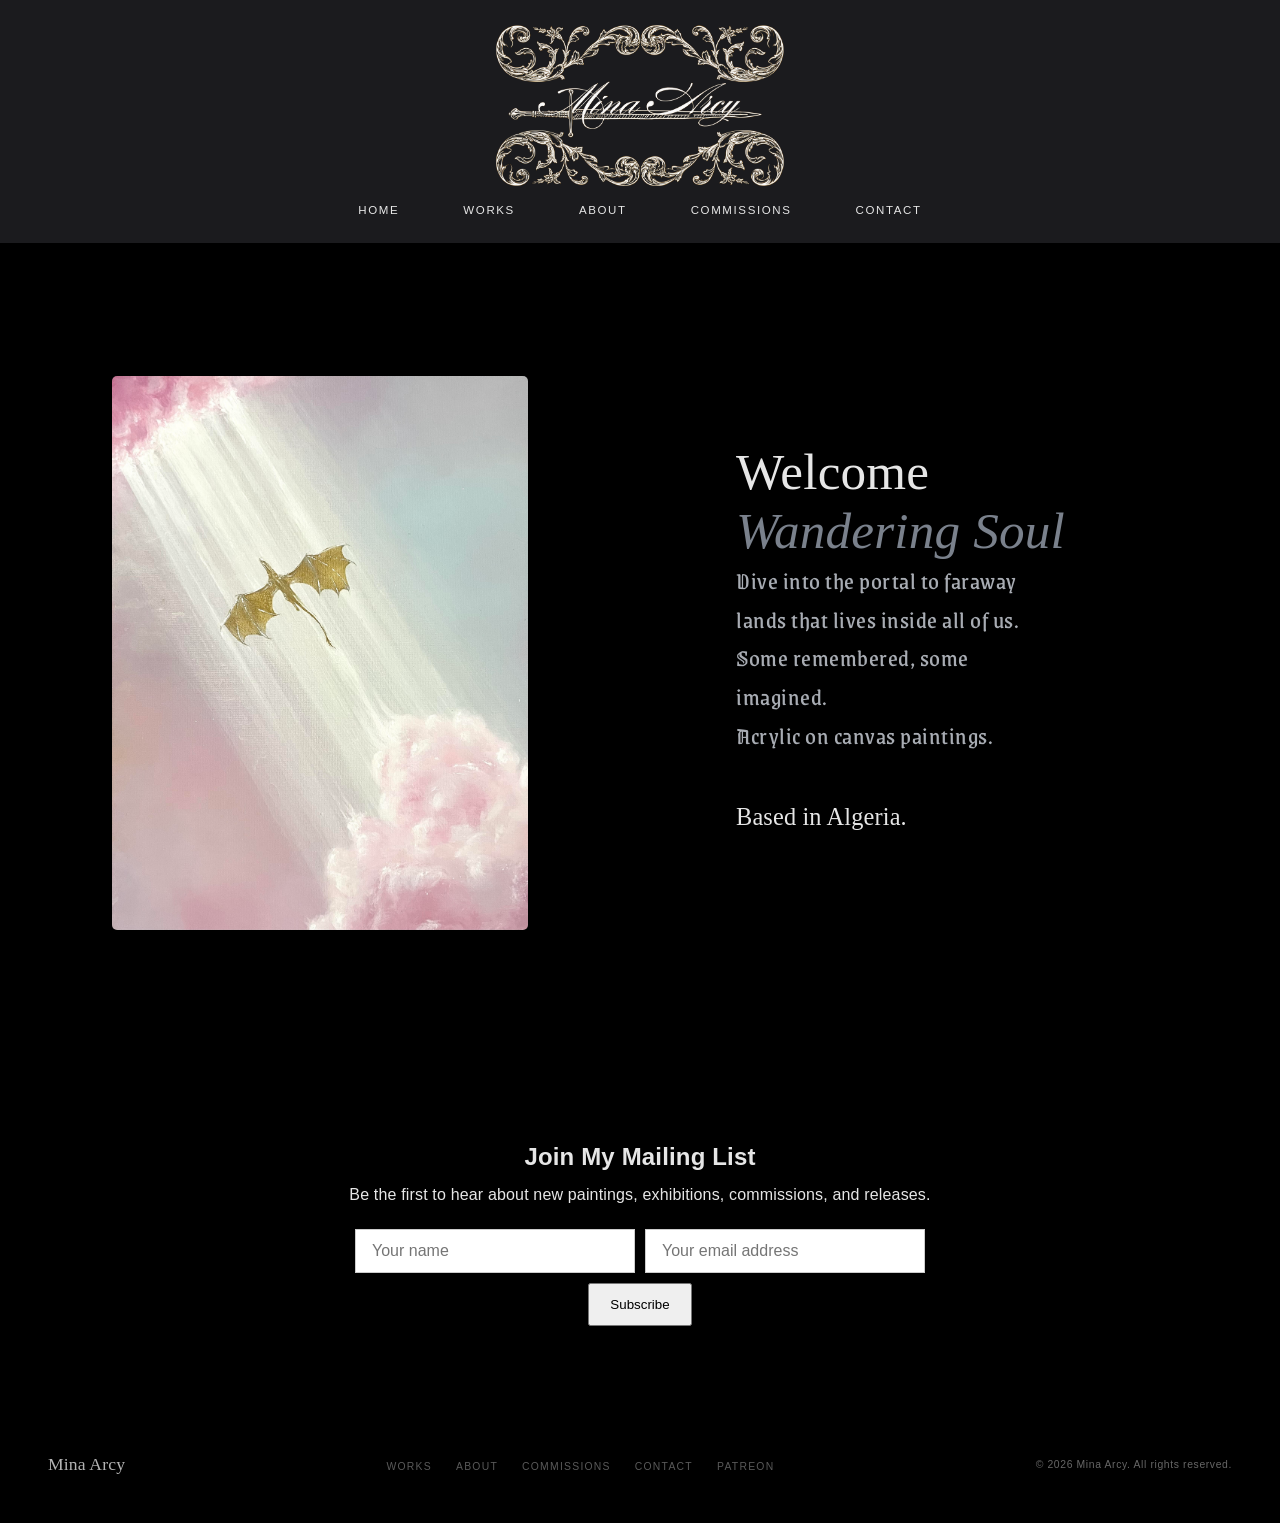
<file: index.html>
<!DOCTYPE html>
<html lang="en">

<head>
  <meta charset="UTF-8" />
  <meta name="viewport" content="width=device-width, initial-scale=1.0" />
  <title>Mina Arcy</title>
  <link rel="icon" type="image/jpeg" href="images/Minafavicon.jpg">
  <link rel="preconnect" href="https://fonts.googleapis.com" />
  <link rel="preconnect" href="https://fonts.gstatic.com" crossorigin />
  <link href="https://fonts.googleapis.com/css2?family=Grenze+Gotisch:wght@400;600&display=swap" rel="stylesheet">
  <link rel="stylesheet" href="css/base.css">
  <link rel="stylesheet" href="css/nav.css">
  <link rel="stylesheet" href="css/home.css">
  <link rel="stylesheet" href="css/responsive.css">
</head>

<body>

  <nav id="mainNav">
    <a class="nav-logo" href="index.html">
  <img src="images/Minalogo1.png" alt="Mina Arcy logo">
    </a>
    <ul class="nav-links">
      <li><a href="index.html" class="active">Home</a></li>
      <li><a href="works.html">Works</a></li>
      <li><a href="about.html">About</a></li>
      <li><a href="commissions.html">Commissions</a></li>
      <li><a href="contact.html">Contact</a></li>
    </ul>
    <div class="nav-hamburger" onclick="toggleMenu()"><span></span><span></span><span></span></div>
  </nav>

  <div class="mobile-menu" id="mobileMenu">
    <a href="index.html" onclick="toggleMenu()">Home</a>
    <a href="works.html" onclick="toggleMenu()">Works</a>
    <a href="about.html" onclick="toggleMenu()">About</a>
    <a href="commissions.html" onclick="toggleMenu()">Commissions</a>
    <a href="contact.html" onclick="toggleMenu()">Contact</a>
  </div>

  <div class="page-wrap">

    <div class="home-hero">
      <div class="home-hero-image">

        <img src="images/TGO/TGO4.jpg" alt="Featured work">
      </div>

      <div class="home-hero-content">
        <h1 class="home-tagline">Welcome<br><em> Wandering Soul</em>
          <p class="home-sub">Dive into the portal to faraway lands that lives inside all of us. 
             Some remembered, some imagined. </br> 
             Acrylic on canvas paintings.
          </p>
          <p class="home-location"> Based in Algeria.  
        </p>
         
      </div>
    </div>
 
  </div>
  <section class="newsletter">
    <h2>Join My Mailing List</h2>
    <p>
      Be the first to hear about new paintings, exhibitions, commissions, and releases.
    </p>

    <form action="https://formspree.io/f/xnjyqwej" method="POST">
      <input
         type="text"
        name="name"
        placeholder="Your name"
        required
      >

      <input
        type="email"
        name="email"
        placeholder="Your email address"
        required
      >
      <button type="submit">Subscribe</button>
    </form>
  </section>
  <footer>
    <span class="footer-logo">Mina Arcy</span>
    <ul class="footer-links">
      <li><a href="works.html">Works</a></li>
      <li><a href="about.html">About</a></li>
      <li><a href="commissions.html">Commissions</a></li>
      <li><a href="contact.html">Contact</a></li>
      <li><a href="https://patreon.com/minaarcy" target="_blank">Patreon</a></li>
    </ul>
    <span class="footer-copy">© 2026 Mina Arcy. All rights reserved.</span>
  </footer>

  <script src="js/main.js"></script>
</body>

</html>
</file>
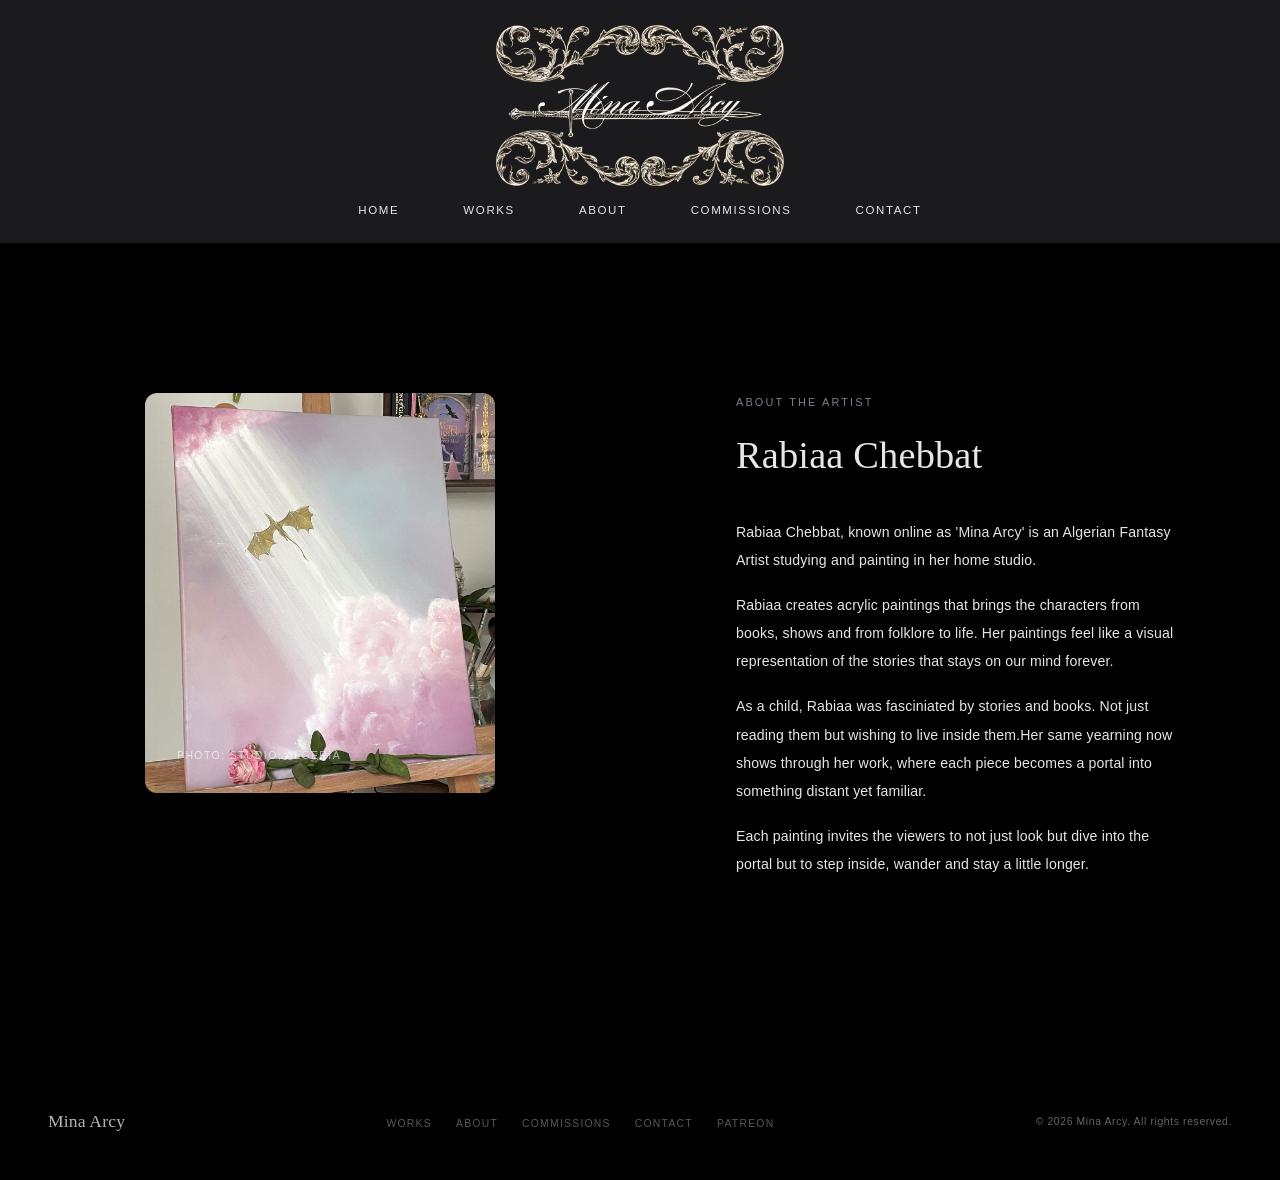
<file: about.html>
<!DOCTYPE html>
<html lang="en">
<head>
  <meta charset="UTF-8" />
  <meta name="viewport" content="width=device-width, initial-scale=1.0" />
  <title>About — Mina Arcy</title>
  <link rel="preconnect" href="https://fonts.googleapis.com" />
  <link rel="preconnect" href="https://fonts.gstatic.com" crossorigin />
 <link href="https://fonts.googleapis.com/css2?family=Grenze+Gotisch:wght@400;600&display=swap" rel="stylesheet">
  <link rel="stylesheet" href="css/base.css">
  <link rel="stylesheet" href="css/nav.css"> 
  <link rel="stylesheet" href="css/responsive.css">
  <link rel="stylesheet" href="css/about.css" />
</head>
<body>

<nav id="mainNav">
  <a class="nav-logo" href="index.html">
  <img src="images/Minalogo1.png" alt="Mina Arcy logo">
</a>
  <ul class="nav-links">
    <li><a href="index.html">Home</a></li>
    <li><a href="works.html">Works</a></li>
    <li><a href="about.html" class="active">About</a></li>
    <li><a href="commissions.html">Commissions</a></li>
    <li><a href="contact.html">Contact</a></li>
  </ul>
  <div class="nav-hamburger" onclick="toggleMenu()"><span></span><span></span><span></span></div>
</nav>

<div class="mobile-menu" id="mobileMenu">
  <a href="index.html"       onclick="toggleMenu()">Home</a>
  <a href="works.html"       onclick="toggleMenu()">Works</a>
  <a href="about.html"       onclick="toggleMenu()">About</a>
  <a href="commissions.html" onclick="toggleMenu()">Commissions</a>
  <a href="contact.html"     onclick="toggleMenu()">Contact</a>
</div>

<div class="page-wrap">
  <div class="about-layout">

    <div class="about-image-col">
      <img src="images/TGO/TGO3.jpg" alt="Mina Arcy" style="width:100%;height:100%;object-fit:cover;"> 
      <span class="portrait-label">Photo: Studio, Algeria</span>
    </div>

    <div class="about-content-col">
      <p class="section-label">About the Artist</p>
      <h1 class="about-name">Rabiaa Chebbat</h1>
      <div class="about-bio">
        <p>Rabiaa Chebbat, known online as 'Mina Arcy' is an Algerian Fantasy Artist studying and painting in her home studio.</p>
        <p>Rabiaa creates acrylic paintings that brings the characters from books, shows and from folklore to life. Her paintings feel like a visual representation of the stories that stays on our mind forever.</p>
        <p>As a child, Rabiaa was fasciniated by stories and books. Not just reading them but wishing to live inside them.Her same yearning now shows through her work, where each piece becomes a portal into something distant yet familiar.</p>
        <p>Each painting invites the viewers to not just look but dive into the portal but to step inside, wander and stay a little longer.</p>
      </div>
  </div>
</div>

<footer>
  <span class="footer-logo">Mina Arcy</span>
  <ul class="footer-links">
    <li><a href="works.html">Works</a></li>
    <li><a href="about.html">About</a></li>
    <li><a href="commissions.html">Commissions</a></li>
    <li><a href="contact.html">Contact</a></li>
    <li><a href="https://patreon.com/minaarcy" target="_blank">Patreon</a></li>
  </ul>
  <span class="footer-copy">© 2026 Mina Arcy. All rights reserved.</span>
</footer>

<script src="js/main.js"></script>
</body>
</html>
</file>
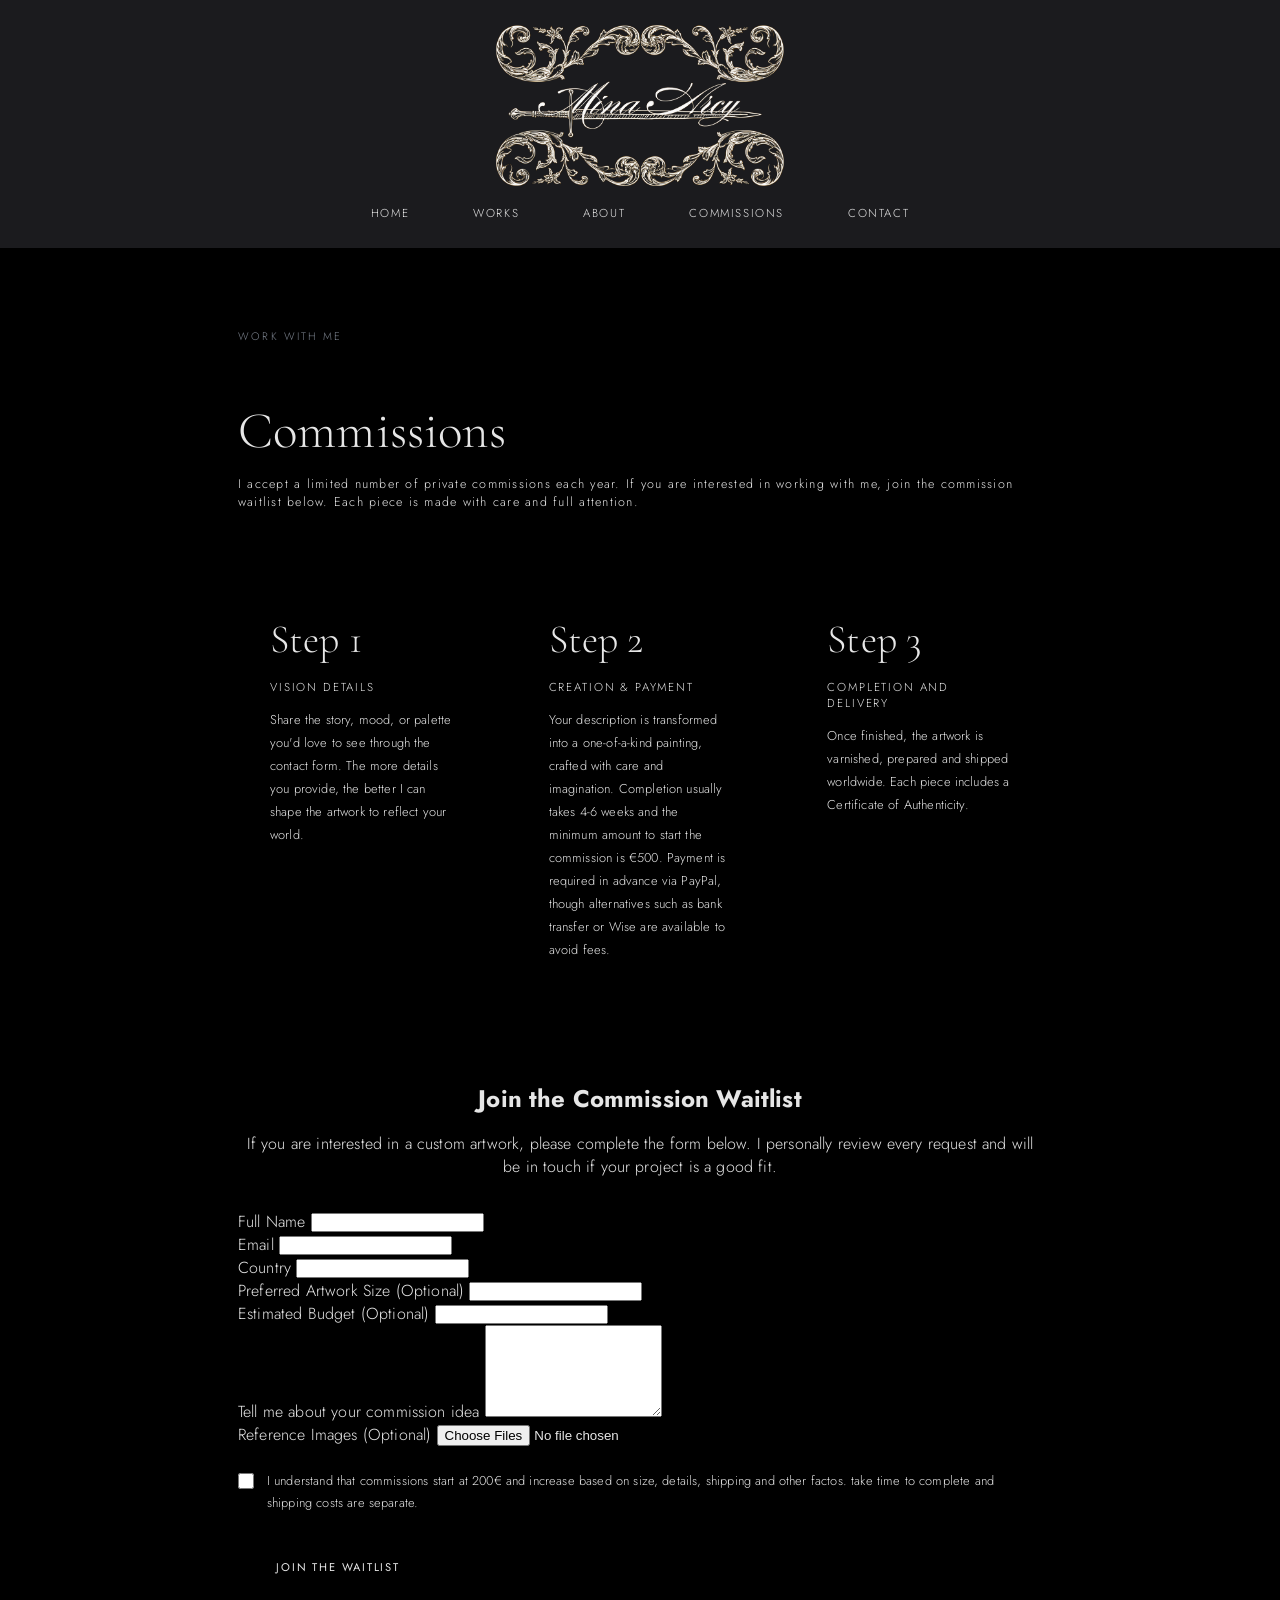
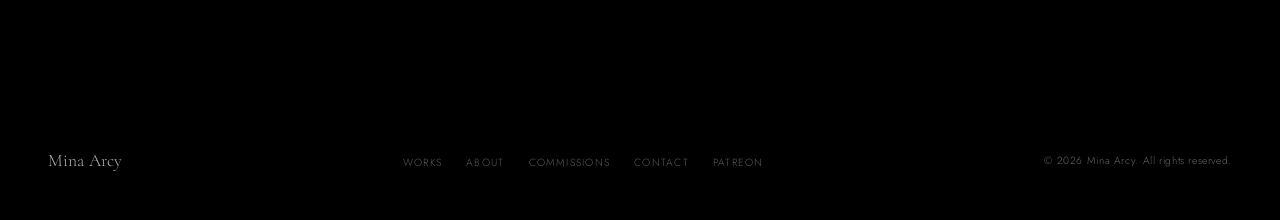
<file: commissions.html>
<!DOCTYPE html>
<html lang="en">
<head>
  <meta charset="UTF-8" />
  <meta name="viewport" content="width=device-width, initial-scale=1.0" />
  <title>Commissions — Mina Arcy</title>
  <link rel="preconnect" href="https://fonts.googleapis.com" />
  <link rel="preconnect" href="https://fonts.gstatic.com" crossorigin />
  <link href="https://fonts.googleapis.com/css2?family=Cormorant+Garamond:ital,wght@0,300;0,400;0,500;1,300;1,400&family=Jost:wght@300;400;500&display=swap" rel="stylesheet" />
  <link rel="stylesheet" href="css/base.css">
  <link rel="stylesheet" href="css/nav.css"> 
  <link rel="stylesheet" href="css/responsive.css">
  <link rel="stylesheet" href="css/commissions.css" />
</head>
<body>

<nav id="mainNav">
  <a class="nav-logo" href="index.html">
  <img src="images/Minalogo1.png" alt="Mina Arcy logo">
</a>
  <ul class="nav-links">
    <li><a href="index.html">Home</a></li>
    <li><a href="works.html">Works</a></li>
    <li><a href="about.html">About</a></li>
    <li><a href="commissions.html" class="active">Commissions</a></li>
    <li><a href="contact.html">Contact</a></li>
  </ul>
  <div class="nav-hamburger" onclick="toggleMenu()"><span></span><span></span><span></span></div>
</nav>

<div class="mobile-menu" id="mobileMenu">
  <a href="index.html"       onclick="toggleMenu()">Home</a>
  <a href="works.html"       onclick="toggleMenu()">Works</a>
  <a href="about.html"       onclick="toggleMenu()">About</a>
  <a href="commissions.html" onclick="toggleMenu()">Commissions</a>
  <a href="contact.html"     onclick="toggleMenu()">Contact</a>
</div>

<div class="page-wrap">
  <div class="commissions-layout">
    <p class="section-label">Work With Me</p>
    <h1 class="page-title">Commissions</h1>



<p class="page-subtitle" style="margin-bottom:4rem;">I accept a limited number of private commissions each year. If you are interested in working with me, join the commission waitlist below. Each piece is made with care and full attention.</p>

    <div class="commission-process">
      <div class="process-step">
        <span class="step-num">Step 1</span>
        <p class="step-title">Vision Details</p>
        <p class="step-desc">Share the story, mood, or palette you'd love to see through the contact form. The more details you provide, the better I can shape the artwork to reflect your world.</p>
      </div>
      <div class="process-step">
        <span class="step-num">Step 2</span>
        <p class="step-title">Creation & Payment</p>
        <p class="step-desc">Your description is transformed into a one-of-a-kind painting, crafted with care and imagination. Completion usually takes 4-6 weeks and the minimum amount to start the commission is €500. Payment is required in advance via PayPal, though alternatives such as bank transfer or Wise are available to avoid fees.</p>
      </div>
      <div class="process-step">
        <span class="step-num">Step 3</span>
        <p class="step-title">Completion and delivery</p>
        <p class="step-desc">Once finished, the artwork is varnished, prepared and shipped worldwide. Each piece includes a Certificate of Authenticity.</p>
      </div>
    </div>

  <h2 style="text-align:center; margin-bottom:1rem;">
    Join the Commission Waitlist
  </h2>

  <p style="text-align:center; margin-bottom:2rem;">
    If you are interested in a custom artwork, please complete the form below. I personally review every request and will be in touch if your project is a good fit.
  </p>

  <form id="commissionForm"
        action="https://formspree.io/f/xykoygzd"
        method="POST"
        enctype="multipart/form-data">

    <input type="hidden" name="_subject" value="New Commission Waitlist Request">

    <div class="form-group">
      <label>Full Name</label>
      <input type="text" name="name" required>
    </div>

    <div class="form-group">
      <label>Email</label>
      <input type="email" name="email" required>
    </div>

    <div class="form-group">
      <label>Country</label>
      <input type="text" name="country">
    </div>

    <div class="form-group">
      <label>Preferred Artwork Size (Optional)</label>
      <input type="text" name="size">
    </div>

    <div class="form-group">
      <label>Estimated Budget (Optional)</label>
      <input type="text" name="budget">
    </div>

    <div class="form-group">
      <label>Tell me about your commission idea</label>
      <textarea name="message" rows="6" required></textarea>
    </div>

    <div class="form-group">
      <label>Reference Images (Optional)</label>
      <input type="file" name="attachment" multiple>
    </div>
    <div class="commission-agreement" required>
    <label>
    <input type="checkbox">
    <span>I understand that commissions start at 200€ and increase based on size, details, shipping and other factos.  take time to complete and shipping costs are separate.</span>
    </label>
    </div>
    <button type="submit" class="btn btn-solid">
      Join the Waitlist
    </button>

  </form>

  <div class="form-success" id="commissionSuccess">
    <h3>Thank you.</h3>
    <p>Your commission request has been received. I will review it and get in touch if the project is a good fit.</p>
  </div>

</div>
  </div>
</div>

<footer>
  <span class="footer-logo">Mina Arcy</span>
  <ul class="footer-links">
    <li><a href="works.html">Works</a></li>
    <li><a href="about.html">About</a></li>
    <li><a href="commissions.html">Commissions</a></li>
    <li><a href="contact.html">Contact</a></li>
    <li><a href="https://patreon.com/minaarcy" target="_blank">Patreon</a></li>
  </ul>
  <span class="footer-copy">© 2026 Mina Arcy. All rights reserved.</span>
</footer>

<script src="js/main.js"></script>
</body>
</html>
</file>
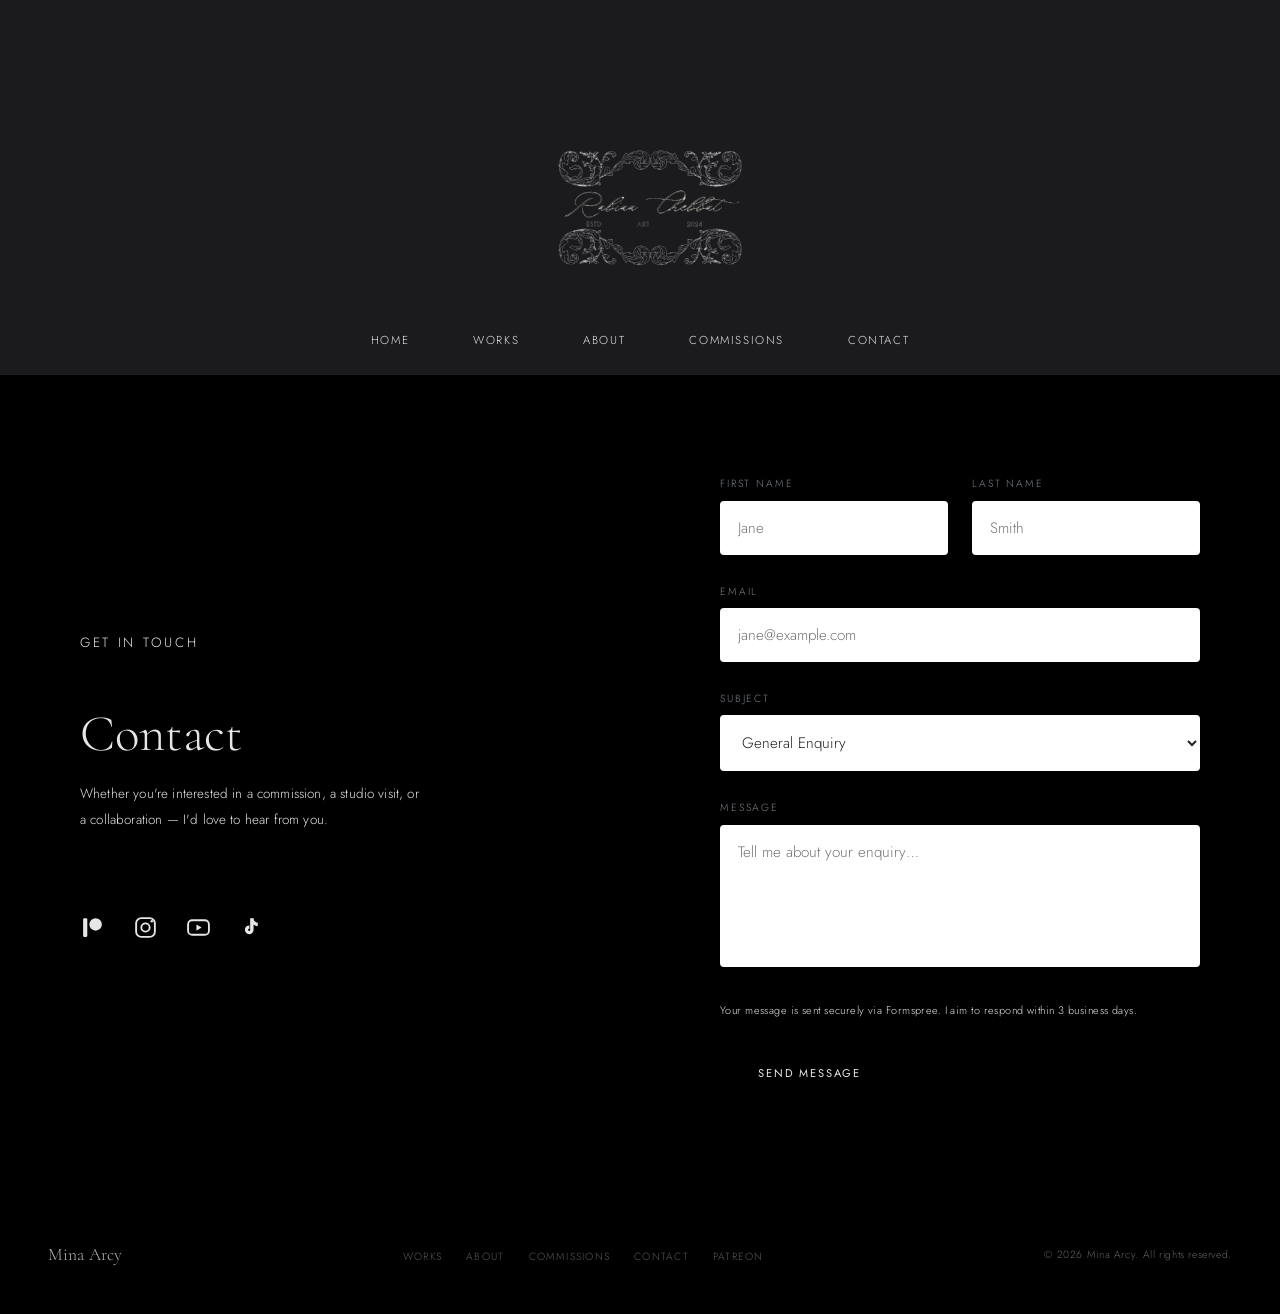
<file: contact.html>
<!DOCTYPE html>
<html lang="en">

<head>
  <meta charset="UTF-8" />
  <meta name="viewport" content="width=device-width, initial-scale=1.0" />
  <title>Contact — Mina Arcy</title>
  <link rel="preconnect" href="https://fonts.googleapis.com" />
  <link rel="preconnect" href="https://fonts.gstatic.com" crossorigin />
  <link
    href="https://fonts.googleapis.com/css2?family=Cormorant+Garamond:ital,wght@0,300;0,400;0,500;1,300;1,400&family=Jost:wght@300;400;500&display=swap"
    rel="stylesheet" />
  <link rel="stylesheet" href="css/base.css">
  <link rel="stylesheet" href="css/nav.css">
  <link rel="stylesheet" href="css/responsive.css">
  <link rel="stylesheet" href="css/contact.css" />
</head>

<body>

  <nav id="mainNav">
    <a class="nav-logo" href="index.html">
  <img src="images/Minalogo2.png" alt="Mina Arcy logo">
</a>
    <ul class="nav-links">
      <li><a href="index.html">Home</a></li>
      <li><a href="works.html">Works</a></li>
      <li><a href="about.html">About</a></li>
      <li><a href="commissions.html">Commissions</a></li>
      <li><a href="contact.html" class="active">Contact</a></li>
    </ul>
    <div class="nav-hamburger" onclick="toggleMenu()"><span></span><span></span><span></span></div>
  </nav>

  <div class="mobile-menu" id="mobileMenu">
    <a href="index.html" onclick="toggleMenu()">Home</a>
    <a href="works.html" onclick="toggleMenu()">Works</a>
    <a href="about.html" onclick="toggleMenu()">About</a>
    <a href="commissions.html" onclick="toggleMenu()">Commissions</a>
    <a href="contact.html" onclick="toggleMenu()">Contact</a>
  </div>

  <div class="page-wrap">
    <div class="contact-layout">

      <div class="contact-left">
        <p class="section-label">Get in Touch</p>
        <h1 class="page-title">Contact</h1>
        <p>Whether you're interested in a commission, a studio visit, or a collaboration — I'd love to hear from you.
        </p>
       
                      <div class="social-icons">

              <a href="https://patreon.com/minaarcy" target="_blank" rel="noopener noreferrer" aria-label="Patreon" title="Patreon">
                  <svg viewBox="0 0 24 24">
                      <rect x="3" y="3" width="4" height="18" rx="1" fill="currentColor"/>
                      <circle cx="15" cy="9" r="6" fill="currentColor"/>
                  </svg>
              </a>

              <a href="https://www.instagram.com/loveelyyart/" target="_blank" rel="noopener noreferrer" aria-label="Instagram" title="Instagram">
                  <svg viewBox="0 0 24 24">
                      <rect x="3" y="3" width="18" height="18" rx="5" fill="none" stroke="currentColor" stroke-width="1.8"/>
                      <circle cx="12" cy="12" r="4" fill="none" stroke="currentColor" stroke-width="1.8"/>
                      <circle cx="18" cy="6" r="1.2" fill="currentColor"/>
                  </svg>
              </a>

              <a href="https://www.youtube.com/@minaarcyart" target="_blank" rel="noopener noreferrer" aria-label="YouTube" title="YouTube">
                  <svg viewBox="0 0 24 24">
                      <rect x="2" y="5" width="20" height="14" rx="4" fill="none" stroke="currentColor" stroke-width="1.8"/>
                      <path d="M10 9l5 3-5 3z" fill="currentColor"/>
                  </svg>
              </a>

              <a href="https://www.tiktok.com/@loveelyyart" target="_blank" rel="noopener noreferrer" aria-label="TikTok" title="TikTok">
                  <svg viewBox="0 0 24 24">
                      <path d="M14 3v11.2a4.2 4.2 0 1 1-4-4.2v3.3a1 1 0 1 0 .7 1V3h3.3c.2 2.4 1.5 4 4 4.4v3.3c-1.6-.1-3-.7-4-1.6V3z" fill="currentColor"/>
                  </svg>
              </a>

          </div>

      </div>

      <div class="contact-right">
        <form id="contactForm" action="https://formspree.io/f/xykoygzd" method="POST"><input type="hidden"
            name="_redirect" value="https://aawanadhikari.github.io/MinaWebsite/contact.html?success=true">
          <input type="hidden" name="_subject" value="New message from website"> <input type="hidden" name="_captcha"
            value="false">
          <div class="form-row">
            <div class="form-group">
              <label>First Name</label>
              <input type="text" name="firstName" placeholder="Jane" required />
            </div>
            <div class="form-group">
              <label>Last Name</label>
              <input type="text" name="lastName" placeholder="Smith" required />
            </div>
          </div>
          <div class="form-group">
            <label>Email</label>
            <input type="email" name="email" placeholder="jane@example.com" required />
          </div>
          <div class="form-group">
            <label>Subject</label>
            <select name="subject">
              <option value="">General Enquiry</option>
              <option value="purchase">Purchase a Work</option>
              <option value="exhibition">Exhibition / Collaboration</option>
              <option value="press">Press</option>
            </select>
          </div>
          <div class="form-group">
            <label>Message</label>
            <textarea name="message" rows="5" placeholder="Tell me about your enquiry…" required></textarea>
          </div>
          <p class="form-note">Your message is sent securely via Formspree. I aim to respond within 3 business
            days.</p>
          <button type="submit" class="btn btn-solid">Send Message</button>
        </form>
        <div class="form-success" id="formSuccess">
          <h3>Thank you.</h3>
          <p>Your message has been received. I'll be in touch soon.</p>
        </div>
      </div>

    </div>
  </div>

  <footer>
    <span class="footer-logo">Mina Arcy</span>
    <ul class="footer-links">
      <li><a href="works.html">Works</a></li>
      <li><a href="about.html">About</a></li>
      <li><a href="commissions.html">Commissions</a></li>
      <li><a href="contact.html">Contact</a></li>
      <li><a href="https://patreon.com/minaarcy" target="_blank">Patreon</a></li>
    </ul>
    <span class="footer-copy">© 2026 Mina Arcy. All rights reserved.</span>
  </footer>

  <script src="js/main.js"></script>
  <script> const form = document.getElementById("contactForm"); const successBox = document.getElementById("formSuccess"); form.addEventListener("submit", async function (e) { e.preventDefault(); const data = new FormData(form); const response = await fetch(form.action, { method: "POST", body: data, headers: { 'Accept': 'application/json' } }); if (response.ok) { form.style.display = "none"; successBox.style.display = "block"; } else { alert("Something went wrong. Try again."); } }); </script>
</body>

</html>
</file>
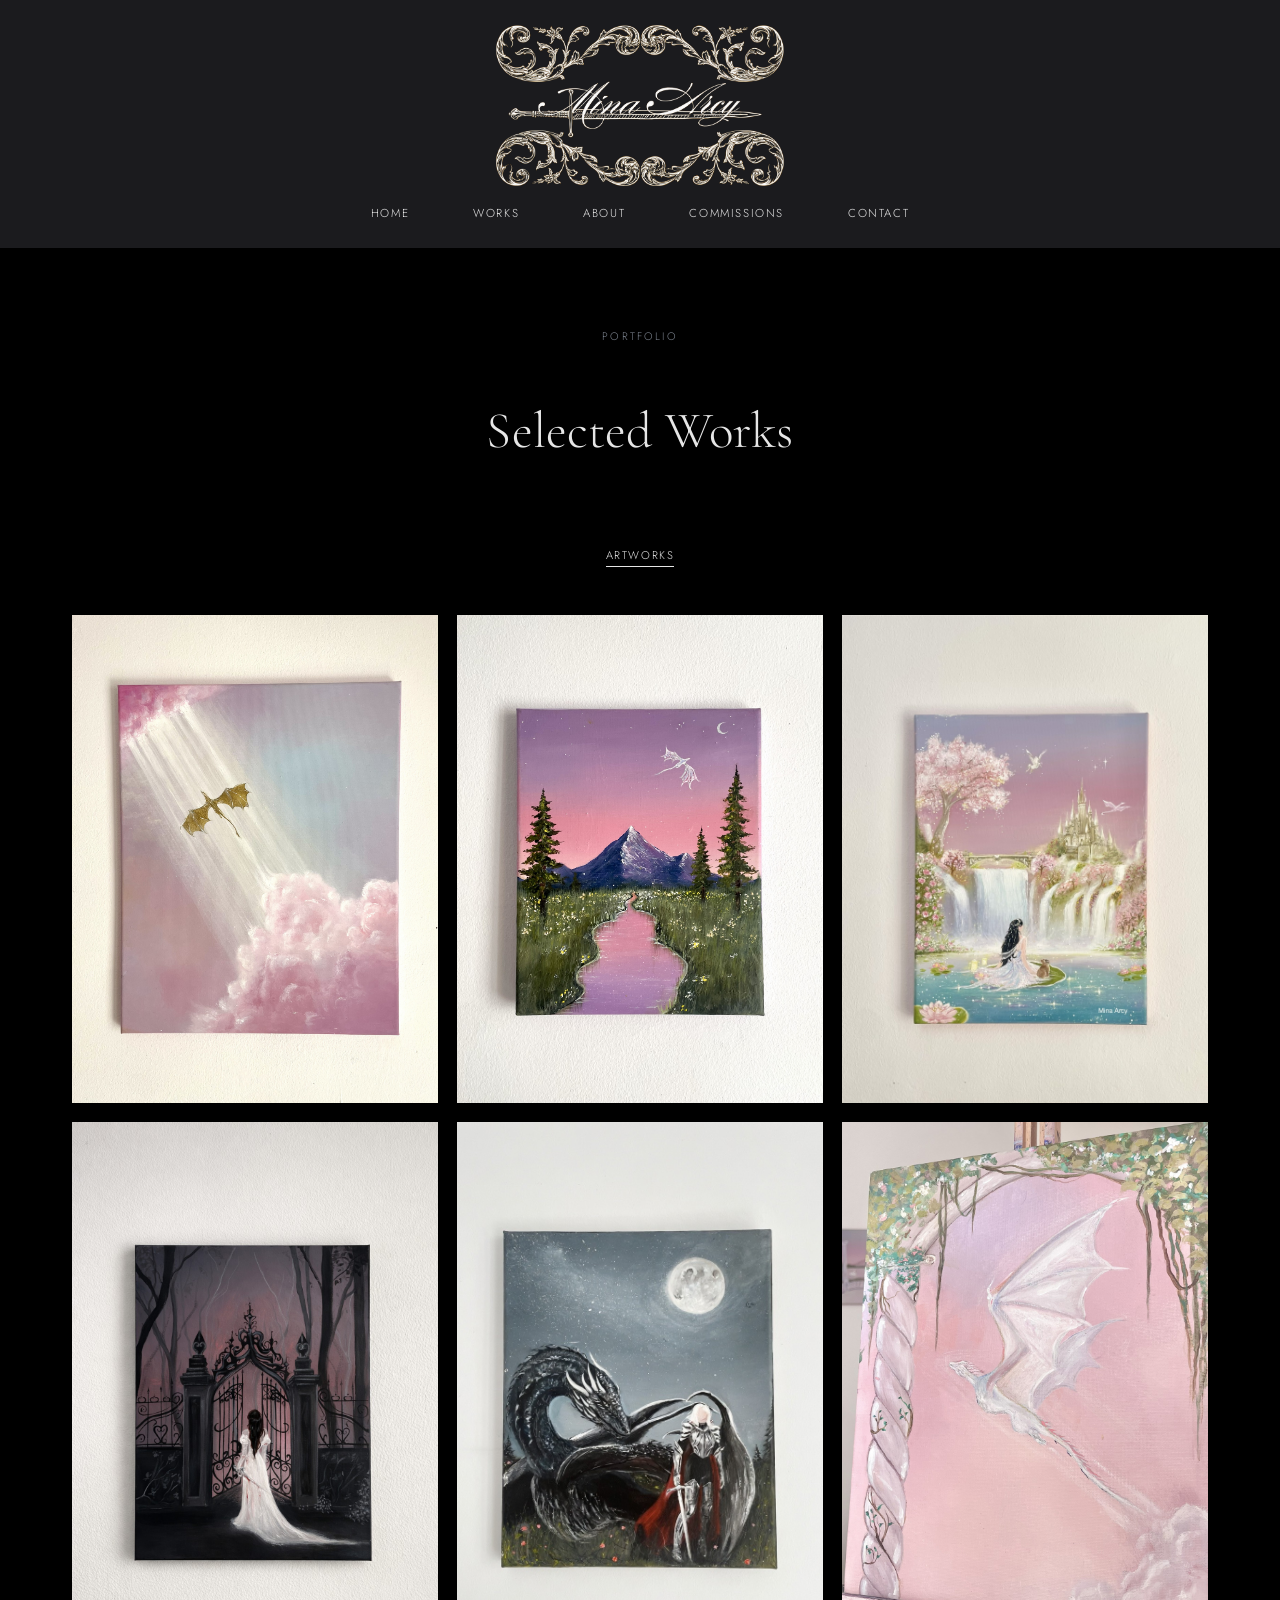
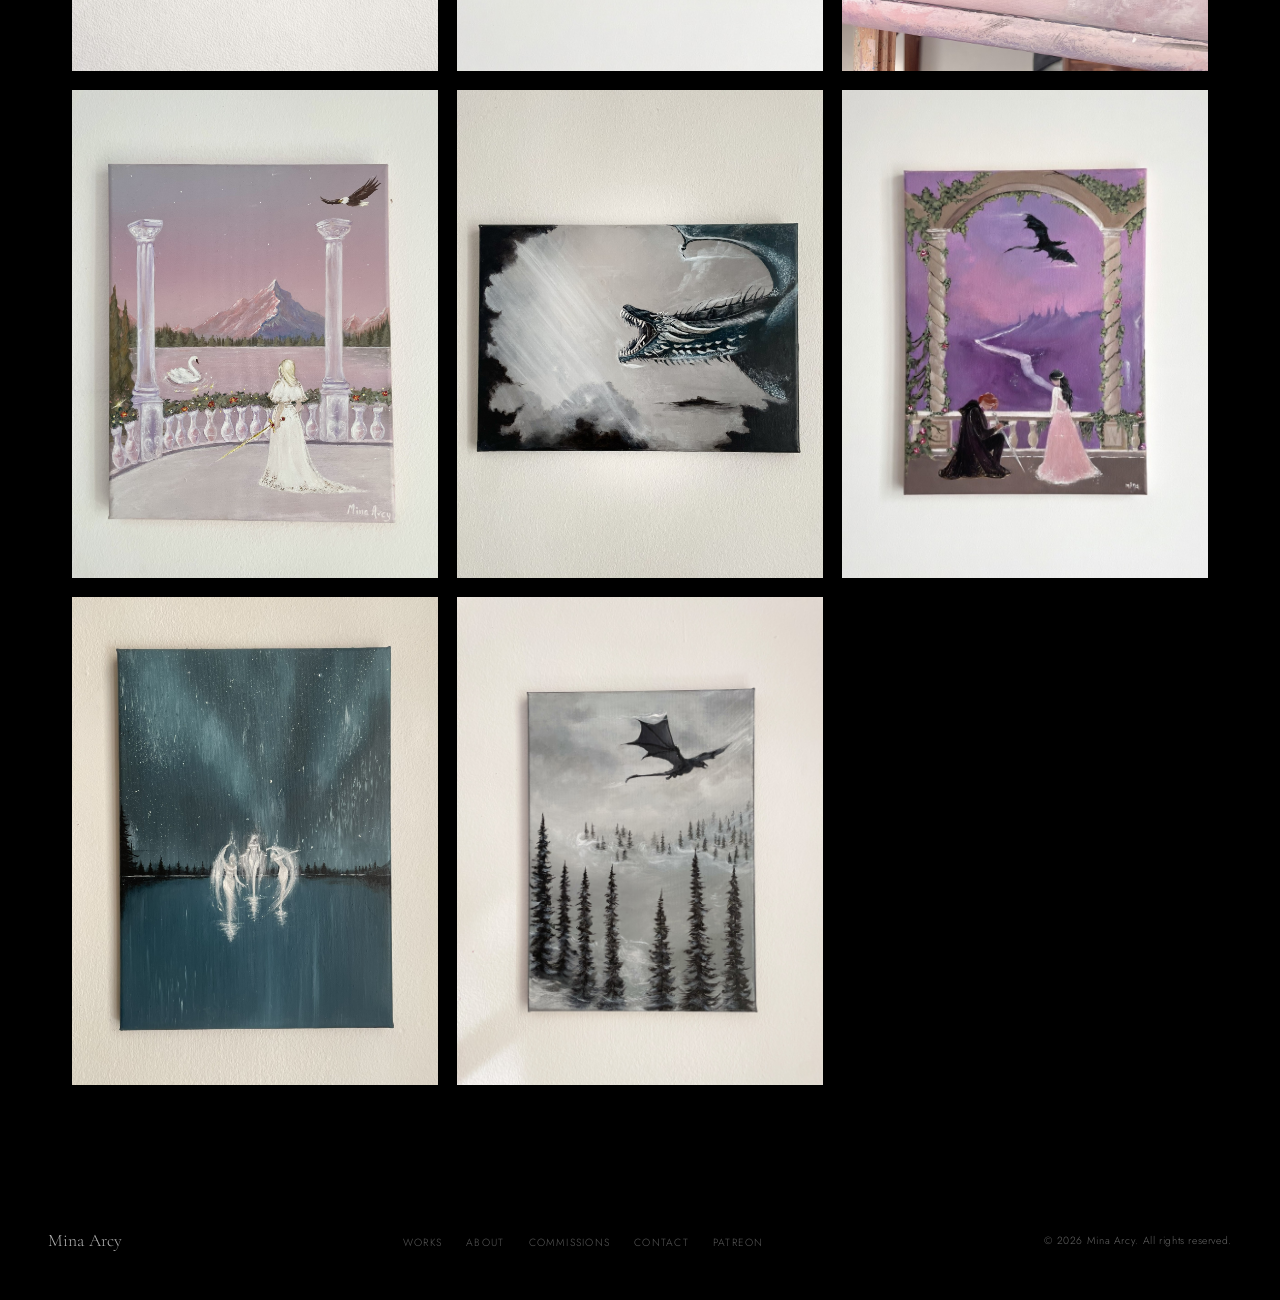
<file: works.html>
<!DOCTYPE html>
<html lang="en">
<head>
  <meta charset="UTF-8" />
  <meta name="viewport" content="width=device-width, initial-scale=1.0" />
  <title>Works — Mina Arcy</title>
  <link rel="preconnect" href="https://fonts.googleapis.com" />
  <link rel="preconnect" href="https://fonts.gstatic.com" crossorigin />
  <link href="https://fonts.googleapis.com/css2?family=Cormorant+Garamond:ital,wght@0,300;0,400;0,500;1,300;1,400&family=Jost:wght@300;400;500&display=swap" rel="stylesheet" />
  <link rel="stylesheet" href="css/base.css">
  <link rel="stylesheet" href="css/nav.css"> 
  <link rel="stylesheet" href="css/responsive.css">
  <link rel="stylesheet" href="css/gallery.css"/>
</head>
<body>

<nav id="mainNav">
  <a class="nav-logo" href="index.html">
  <img src="images/Minalogo1.png" alt="Mina Arcy logo">
</a>
  <ul class="nav-links">
    <li><a href="index.html">Home</a></li>
    <li><a href="works.html" class="active">Works</a></li>
    <li><a href="about.html">About</a></li>
    <li><a href="commissions.html">Commissions</a></li>
    <li><a href="contact.html">Contact</a></li>
  </ul>
  <div class="nav-hamburger" onclick="toggleMenu()"><span></span><span></span><span></span></div>
</nav>

<div class="mobile-menu" id="mobileMenu">
  <a href="index.html"       onclick="toggleMenu()">Home</a>
  <a href="works.html"       onclick="toggleMenu()">Works</a>
  <a href="about.html"       onclick="toggleMenu()">About</a>
  <a href="commissions.html" onclick="toggleMenu()">Commissions</a>
  <a href="contact.html"     onclick="toggleMenu()">Contact</a>
</div>

<div class="page-wrap">
  <div class="gallery-header">
    <p class="section-label">Portfolio</p>
    <h1 class="page-title">Selected Works</h1>
  </div>
  <ul class="gallery-filter">
    <li class="active" onclick="filterGallery('Artworks', this)">Artworks</li>
    <!-- <li onclick="filterGallery('acrylic', this)">Acrylic</li> -->

  </ul>
  <div class="gallery-grid" id="galleryGrid"></div>

</div>

<!-- LIGHTBOX -->
<div class="lightbox" id="lightbox" onclick="closeLightbox(event)">
  <div class="lightbox-inner">
    <button class="lightbox-arrow left" onclick="changeImage(-1)">❮</button>
    <button class="lightbox-arrow right" onclick="changeImage(1)">❯</button>
    <button class="lightbox-close" onclick="closeLightbox()">✕</button>
    <div class="lightbox-art art-placeholder" id="lightboxArt"></div>
    <div class="lightbox-info">
      <h2 id="lightboxTitle"></h2>
      <p id="lightboxMeta"></p>
      <p id="lightboxDesc"></p>
    </div>
  </div>
</div>

<footer>
  <span class="footer-logo">Mina Arcy</span>
  <ul class="footer-links">
    <li><a href="works.html">Works</a></li>
    <li><a href="about.html">About</a></li>
    <li><a href="commissions.html">Commissions</a></li>
    <li><a href="contact.html">Contact</a></li>
    <li><a href="https://patreon.com/minaarcy" target="_blank">Patreon</a></li>
  </ul>
  <span class="footer-copy">© 2026 Mina Arcy. All rights reserved.</span>
</footer>

<script src="js/main.js"></script>
</body>
</html>
</file>
<file: css/base.css>
*,
*::before,
*::after {
  box-sizing: border-box;
  margin: 0;
  padding: 0;
}

:root {
  --bg-main: #000000;
  
  --text-primary: #e6e6e6;
  --text-muted: #a8acb3;
  --accent: #7a818c;
  --accent-soft: #5c616b;
  --border: #000000;
  --serif: 'Cormorant Garamond', Georgia, serif;
  --sans: 'Jost', sans-serif;
}

html {
  scroll-behavior: smooth;
}

body {
  background: radial-gradient(circle at 20% 30%, #000000 0%, transparent 40%),
    radial-gradient(circle at 80% 70%, #000000 0%, transparent 40%),
    linear-gradient(180deg, #000000 0%, #000000 100%);
  color: var(--text-primary);
  font-family: var(--sans);
  font-weight: 300;
  letter-spacing: 0.01em;
  min-height: 100vh;
}

/* ── PAGES ── */
.page {
  display: none;
  padding-top: 80px;
  min-height: 100vh;
  animation: fadeIn 0.5s ease;
}

.page.active {
  display: block;
}

@keyframes fadeIn {
  from {
    opacity: 0;
    transform: translateY(10px);
  }

  to {
    opacity: 1;
    transform: translateY(0);
  }
}

/* ── SHARED COMPONENTS ── */
.section-label {
  font-size: 0.68rem;
  letter-spacing: 0.2em;
  text-transform: uppercase;
  color: var(--accent);
  margin-bottom: 3.5rem;
}

.page-title {
  font-family: var(--serif);
  font-size: clamp(2.4rem, 4vw, 3.8rem);
  font-weight: 300;
  margin-bottom: 0.8rem;
}

.page-subtitle {
  font-size: 0.78rem;
  letter-spacing: 0.1em;
  color: var(--mid);
}

.btn {
  display: inline-block;
  padding: 0.85rem 2.4rem;
  font-family: var(--sans);
  font-size: 0.7rem;
  letter-spacing: 0.16em;
  text-transform: uppercase;
  text-decoration: none;
  cursor: pointer;
  border: none;
  transition: all 0.25s;
}

.btn-outline {
  background: transparent;
  border: 1px solid var(--charcoal);
  color: var(--charcoal);
}

.btn-outline:hover {
  background: var(--charcoal);
  color: var(--white);
}

.btn-solid {
  background: var(--charcoal);
  color: var(--white);
}

.btn-solid:hover {
  background: var(--accent);
}

/* ── ARTWORK PLACEHOLDER COLORS ── */
.ap1 {
  background: linear-gradient(160deg, #c9bfb0 0%, #a89880 50%, #7a6b5a 100%);
}

.ap2 {
  background: linear-gradient(140deg, #d6cfc5 0%, #b8a99a 45%, #8e7d6e 100%);
}

.ap3 {
  background: linear-gradient(170deg, #e0d8ce 0%, #c4b5a5 50%, #9a8878 100%);
}

.ap4 {
  background: linear-gradient(135deg, #bfb5a6 0%, #9e9085 50%, #786b5e 100%);
}

.ap5 {
  background: linear-gradient(155deg, #d3cbbf 0%, #b2a495 45%, #887870 100%);
}

.ap6 {
  background: linear-gradient(145deg, #ddd5c8 0%, #bfae9e 50%, #957f6f 100%);
}
</file>
<file: css/nav.css>
/* ── NAV ── */
nav {
  position: relative;
  top: 0;
  left: 0;
  right: 0;
  z-index: 100;

  display: flex;
  flex-direction: column;
  align-items: center;
  justify-content: center;
   padding: 1.2rem 3rem 1.5rem;
  background: rgba(30, 31, 34, 0.9);
  backdrop-filter: blur(8px);

  border-bottom: 1px solid transparent;
  transition: border-color 0.3s;
}

nav.scrolled {
  border-color: var(--border);
}

.nav-logo {
  display: flex;
  align-items: center;
  justify-content: center;
}

.nav-logo img {
  width: 300px;
  max-width: 70vw;
  height: auto;
  display: block;
  margin: 0;
}

.nav-links {
  display: flex;
  gap: 4rem;
  list-style: none;
  align-items: center;
  justify-content: center;
  margin-top: 0.5rem;
}

.nav-links a {
  font-size: 0.72rem;
  letter-spacing: 0.14em;
  text-transform: uppercase;
  color: var(--mid);
  text-decoration: none;
  transition: color 0.2s;
  cursor: pointer;
}

.nav-links a:hover,
.nav-links a.active {
  color: var(--charcoal);
}
/* ── Hamburger menu ── */
.nav-hamburger {
  display: none;
  flex-direction: column;
  gap: 6px;
  cursor: pointer;
  padding: 6px;
  position: absolute;
  right: 25px;
  top: 22px;
  z-index: 10001;
   transform: translateY(-50%);
}

.nav-hamburger span {
  display: block;
  width: 26px;
  height: 2px;
  background: #ffffff;
  border-radius: 2px;
}

/* ── MOBILE MENU ── */
.mobile-menu {
  display: none;
  position: fixed;
  top: 0;
  left: 0;
  right: 0;
  bottom: 0;
  background: #000;
  z-index: 9999;
  flex-direction: column;
  align-items: center;
  justify-content: center;
  gap: 2.5rem;
}

.mobile-menu.open {
  display: flex;
}

.mobile-menu a {
  font-family: var(--serif);
  font-size: 2rem;
  font-weight: 300;
  color: #ffffff;
  text-decoration: none;
  letter-spacing: 0.04em;
  cursor: pointer;
}

/* ── FOOTER ── */
footer {
  background: var(--charcoal);
  color: rgba(255, 255, 255, 0.4);
  padding: 3rem;
  display: flex;
  align-items: center;
  justify-content: space-between;
}

.footer-logo {
  font-family: var(--serif);
  font-size: 1.1rem;
  color: rgba(255, 255, 255, 0.7);
}

.footer-links {
  display: flex;
  gap: 1.5rem;
  list-style: none;
}

.footer-links a {
  font-size: 0.65rem;
  letter-spacing: 0.12em;
  text-transform: uppercase;
  color: rgba(255, 255, 255, 0.35);
  text-decoration: none;
  transition: color 0.2s;
  cursor: pointer;
}

.footer-links a:hover {
  color: rgba(255, 255, 255, 0.7);
}

.footer-copy {
  font-size: 0.65rem;
  letter-spacing: 0.06em;
}

@media (max-width: 768px) {
  .nav-links {
    display: none;
  }

  .nav-hamburger {
    display: flex;
  }
}
</file>
<file: css/home.css>
/* ── HOME HERO ── */
.home-hero {
  height: calc(100vh - 80px);
  display: grid;
  grid-template-columns: 1fr 1fr;
}

.home-hero-image {
  position: relative;
  overflow: hidden;
  display: flex;
  align-items: center;
  justify-content: center;
}

.home-hero-content {
  display: flex;
  flex-direction: column;
  justify-content: center;
  align-items: flex-start;
  padding: 5rem 5rem 5rem 6rem;
}

.home-tagline {
  font-family: var(--serif);
  font-size: clamp(2.8rem, 4vw, 4.2rem);
  font-weight: 300;
  line-height: 1.15;
  color: var(--text-primary);
  margin-bottom: 2rem;
}

.home-tagline em {
  font-style: italic;
  color: var(--accent);
}

.home-sub {
  font-size: 1.52rem;
  color: var(--text-muted);
  max-width: 320px;
  margin-bottom: 3rem;
  font-family: 'Grenze Gotisch', serif;
  font-weight: 400;
  letter-spacing: 0.5px;
  line-height: 1.6;
}

.home-hero-image img {
  width: 65%;
  /* makes it smaller */
  max-width: 520px;
  /* prevents huge scaling */
  height: auto;
  object-fit: cover;
  border-radius: 5px;
}

/* ── HOME FEATURED ── */
.home-featured {
  padding: 7rem 3rem;
  background: var(--cream);
}
.home-location {
  margin-top: 20px;
  font-size: 1.52rem;
}

.featured-grid {
  display: grid;
  grid-template-columns: repeat(3, 1fr);
  gap: 1.5rem;
  max-width: 1100px;
  margin: 0 auto;
}

.featured-item {
  cursor: pointer;
  overflow: hidden;
}

.featured-thumb {
  aspect-ratio: 3/4;
  overflow: hidden;
  margin-bottom: 1rem;
}

.featured-thumb .art-placeholder {
  width: 100%;
  height: 100%;
  transition: transform 0.5s ease;
}

.featured-item:hover .art-placeholder {
  transform: scale(1.03);
}

.featured-title {
  font-family: var(--serif);
  font-size: 1.05rem;
  font-weight: 400;
  margin-bottom: 0.3rem;
}

.featured-meta {
  font-size: 0.7rem;
  letter-spacing: 0.08em;
  color: var(--mid);
}

.newsletter {
    text-align: center;
    padding: 80px 20px;
    max-width: 700px;
    margin: 0 auto;
}

.newsletter h2 {
    margin-bottom: 15px;
}

.newsletter p {
    margin-bottom: 25px;
}

.newsletter form {
    display: flex;
    justify-content: center;
    gap: 10px;
    flex-wrap: wrap;
}

.newsletter input {
    padding: 12px 16px;
    min-width: 280px;
    border: 1px solid #ccc;
    font-size: 1rem;
}

.newsletter button {
    padding: 12px 20px;
    cursor: pointer;
}
</file>
<file: css/responsive.css>
/* ── RESPONSIVE ── */
@media (max-width: 900px) {

  /* Nav */
  nav {
    padding: 1.4rem 1.5rem;
  }

  .nav-links {
    display: none;
  }

  .nav-hamburger {
    display: flex;
  }

  /* Home */
  .home-hero {
    grid-template-columns: 1fr;
    height: auto;
  }

  .home-hero-image {
    height: 60vw;
    min-height: 300px;
  }

  .home-hero-content {
    padding: 3rem 2rem;
  }

  .featured-grid {
    grid-template-columns: repeat(2, 1fr);
  }

  /* Gallery */
  .gallery-grid {
    grid-template-columns: repeat(2, 1fr);
    padding: 0 1rem 4rem;
  }

  /* About */
  .about-layout {
    grid-template-columns: 1fr;
  }

  .about-image-col {
    height: 60vw;
  }

  .about-content-col {
    padding: 3rem 2rem;
  }

  /* Commissions */
  .commission-process {
    grid-template-columns: 1fr;
  }

  .commission-details {
    grid-template-columns: 1fr;
    gap: 2rem;
  }

  .patreon-banner {
    flex-direction: column;
    text-align: center;
  }

  /* Contact */
  .contact-layout {
    grid-template-columns: 1fr;
  }

  .contact-left {
    padding: 3rem 2rem 2rem;
  }

  .contact-right {
    padding: 2rem;
  }

  /* Footer */
  footer {
    flex-direction: column;
    gap: 1.5rem;
    text-align: center;
  }
}

@media (max-width: 540px) {
  .featured-grid {
    grid-template-columns: 1fr;
  }

  .gallery-grid {
    grid-template-columns: 1fr;
  }

  .form-row {
    grid-template-columns: 1fr;
  }
}

@media (max-width: 900px) {

  .commission-process {
    display: block;
    margin-bottom: 3rem;
  }

  .process-step {
    background: transparent;
    padding: 0;
    margin-bottom: 2.5rem;
  }

  .process-step:last-child {
    margin-bottom: 0;
  }

  .step-num {
    font-size: 1rem;
    color: var(--accent);
    margin-bottom: 0.5rem;
  }

  .step-title {
    font-size: 1.1rem;
    letter-spacing: normal;
    text-transform: none;
    margin-bottom: 0.75rem;
  }

  .step-desc {
    font-size: 0.95rem;
    line-height: 1.8;
  }

}
</file>
<file: css/about.css>
/* ── ABOUT ── */
.about-layout {
  display: grid;
  grid-template-columns: 1fr 1fr;
  min-height: calc(100vh - 80px);
}

.about-image-col {
  position: relative;
  background: linear-gradient(160deg, #d8d1c7 0%, #bfb5a8 50%, #a0917f 100%);
  width: 100%;
  max-width: 350px;
  height: 400px;
  margin: 150px auto 0; 
  overflow: hidden;
  border-radius: 12px;
}

.about-image-col img {
  width: 100%;
  height: 100%;
  object-fit: cover;
  display: block;
}
.about-image-col .portrait-label {
  position: absolute;
  bottom: 2rem;
  left: 2rem;
  font-size: 0.65rem;
  letter-spacing: 0.14em;
  text-transform: uppercase;
  color: rgba(255, 255, 255, 0.6);
}

.about-content-col {
  padding: 6rem 5rem 5rem 6rem;
  display: flex;
  flex-direction: column;
  justify-content: center;
}

.about-content-col .section-label {
  margin-bottom: 1.5rem;
}

.about-name {
  font-family: var(--serif);
  font-size: clamp(2rem, 3vw, 3rem);
  font-weight: 300;
  margin-bottom: 2.5rem;
  line-height: 1.2;
}

.about-bio {
  font-size: 0.88rem;
  line-height: 2;
  color: var(--mid);
  max-width: 440px;
  margin-bottom: 3rem;
}

.about-bio p+p {
  margin-top: 1.2em;
}

/* ── CV ── */
.cv-section {
  margin-bottom: 3rem;
}

.cv-section h3 {
  font-size: 0.68rem;
  letter-spacing: 0.2em;
  text-transform: uppercase;
  color: var(--accent);
  margin-bottom: 1.2rem;
  padding-bottom: 0.6rem;
  border-bottom: 1px solid var(--light);
}

.cv-list {
  list-style: none;
}

.cv-list li {
  font-size: 0.82rem;
  line-height: 1.7;
  color: var(--mid);
  display: flex;
  gap: 1.5rem;
  padding: 0.5rem 0;
  border-bottom: 1px solid #eeebe6;
}

.cv-year {
  font-size: 0.72rem;
  color: var(--light);
  min-width: 48px;
  letter-spacing: 0.06em;
}

@media (max-width: 768px) {

  .about-layout {
    grid-template-columns: 1fr;
  }

  .about-content-col {
    padding: 2rem 1.5rem;
  }

  .about-bio {
    max-width: 100%;
  }

  .about-image-col {
    margin: 100px auto 0;
    max-width: 300px;
  }

}
</file>
<file: css/commissions.css>
/* ── COMMISSIONS ── */
.commissions-layout {
  max-width: 900px;
  margin: 0 auto;
  padding: 5rem 3rem 7rem;
}

.commissions-layout .page-title {
  text-align: left;
  margin-bottom: 0.8rem;
}

.commissions-layout .page-subtitle {
  text-align: left;
  margin-bottom: 4rem;
}

.commission-process {
  display: grid;
  grid-template-columns: repeat(3, 1fr);
  gap: 2rem;
  margin-bottom: 5rem;
}

.process-step {
  padding: 2.5rem 2rem;
  background: var(--cream);
}

.step-num {
  font-family: var(--serif);
  font-size: 2.5rem;
  color: var(--light);
  display: block;
  margin-bottom: 1rem;
}

.step-title {
  font-size: 0.72rem;
  letter-spacing: 0.16em;
  text-transform: uppercase;
  color: var(--charcoal);
  margin-bottom: 0.8rem;
}

.step-desc {
  font-size: 0.8rem;
  line-height: 1.8;
  color: var(--mid);
}

.commission-details {
  display: grid;
  grid-template-columns: 1fr 1fr;
  gap: 4rem;
  margin-bottom: 4rem;
}

.detail-block h3 {
  font-family: var(--serif);
  font-size: 1.4rem;
  font-weight: 400;
  margin-bottom: 1.2rem;
}

.detail-block ul {
  list-style: none;
}

.detail-block ul li {
  font-size: 0.82rem;
  line-height: 1.8;
  color: var(--mid);
  padding: 0.4rem 0;
  border-bottom: 1px solid #eeebe6;
  display: flex;
  justify-content: space-between;
}

.detail-block ul li span {
  color: var(--charcoal);
}

.patreon-banner {
  background: var(--cream);
  padding: 3rem;
  display: flex;
  align-items: center;
  justify-content: space-between;
  gap: 2rem;
}

.patreon-banner h3 {
  font-family: var(--serif);
  font-size: 1.6rem;
  font-weight: 300;
  margin-bottom: 0.5rem;
}

.patreon-banner p {
  font-size: 0.8rem;
  color: var(--mid);
  line-height: 1.7;
  max-width: 380px;
}

.commission-agreement {
  margin: 1.5rem 0 2rem;
}

.commission-agreement label {
  display: flex;
  align-items: flex-start;
  gap: 0.8rem;
  cursor: pointer;
}

.commission-agreement input[type="checkbox"] {
  margin-top: 0.2rem;
  width: 16px;
  height: 16px;
  accent-color: var(--charcoal);
  flex-shrink: 0;
}

.commission-agreement span {
  font-size: 0.8rem;
  line-height: 1.7;
  color: var(--mid);
}
.commission-form-wrap{
  max-width:700px;
  margin:4rem auto 0;
  padding:2rem;
  border:1px solid rgba(255,255,255,0.1);
}

.commission-form-wrap h2{
  margin-bottom:1rem;
}

.commission-form-wrap p{
  margin-bottom:2rem;
}

.commission-form-wrap .form-group{
  display:flex;
  flex-direction:column;
  margin-bottom:1.5rem;
}

.commission-form-wrap label{
  margin-bottom:.5rem;
  font-size:.9rem;
  letter-spacing:.05em;
  text-transform:uppercase;
}

.commission-form-wrap input,
.commission-form-wrap textarea,
.commission-form-wrap select{
  width:100%;
  padding:1rem;
  border:1px solid rgba(255,255,255,.15);
  background:transparent;
  color:inherit;
  font:inherit;
}

.commission-form-wrap textarea{
  resize:vertical;
  min-height:140px;
}

.commission-form-wrap input[type="file"]{
  padding:.75rem;
}

.commission-form-wrap button{
  width:100%;
}

#commissionSuccess{
  display:none;
  text-align:center;
  padding:2rem;
}

@media (max-width: 768px) {

  .commission-process {
    grid-template-columns: 1fr;
    gap: 1.5rem;
  }

  .process-step {
    padding: 2rem 1.5rem;
  }

}
</file>
<file: css/contact.css>
/* ── CONTACT ── */
.contact-layout {
  display: grid;
  grid-template-columns: 1fr 1fr;
  min-height: calc(100vh - 80px);
}

.contact-left {
  background: var(--cream);
  padding: 6rem 5rem;
  display: flex;
  flex-direction: column;
  justify-content: center;
}

.contact-left .page-title {
  text-align: left;
  margin-bottom: 1rem;
}

.contact-left p {
  font-size: 0.84rem;
  line-height: 1.9;
  color: var(--mid);
  max-width: 340px;
  margin-bottom: 3rem;
}

.contact-info {
  list-style: none;
}

.contact-info li {
  font-size: 0.78rem;
  letter-spacing: 0.06em;
  color: var(--mid);
  padding: 0.9rem 0;
  border-bottom: 1px solid var(--light);
  display: flex;
  gap: 1rem;
  align-items: center;
}

.contact-info li strong {
  color: var(--charcoal);
  font-weight: 400;
  min-width: 80px;
}

.contact-right {
  padding: 6rem 5rem;
  display: flex;
  flex-direction: column;
  justify-content: center;
}

/* ── CONTACT FORM ── */
.form-group {
  margin-bottom: 1.8rem;
}

.form-group label {
  display: block;
  font-size: 0.65rem;
  letter-spacing: 0.18em;
  text-transform: uppercase;
  color: var(--accent);
  margin-bottom: 0.6rem;
}

.form-group input,
.form-group textarea,
.form-group select {
width: 100%;
background: #ffffff;
border: 1px solid var(--light);
padding: 16px 18px;
font-family: var(--sans);
font-size: 0.95rem;
font-weight: 300;
color: #222;
outline: none;
border-radius: 4px;
transition: border-color 0.2s;
resize: none;
}

.form-group input:focus,
.form-group textarea:focus,
.form-group select:focus {
  border-color: var(--charcoal);
}

.form-group select {
  cursor: pointer;
}

.form-row {
  display: grid;
  grid-template-columns: 1fr 1fr;
  gap: 1.5rem;
}

.form-note {
  font-size: 0.68rem;
  color: var(--light);
  margin-bottom: 2rem;
  letter-spacing: 0.04em;
  line-height: 1.6;
}

.form-success {
  display: none;
  text-align: center;
  padding: 3rem;
}

.form-success h3 {
  font-family: var(--serif);
  font-size: 1.8rem;
  font-weight: 300;
  margin-bottom: 0.8rem;
}

.form-success p {
  font-size: 0.82rem;
  color: var(--mid);
}

@media (max-width: 768px) {

  .contact-layout {
    grid-template-columns: 1fr;
  }

  .contact-left,
  .contact-right {
    padding: 3rem 1.5rem;
  }

  .form-row {
    grid-template-columns: 1fr;
    gap: 0;
  }

}

/* SOCIAL MEDIA ICONS */

.social-icons {
    display: flex;
    align-items: center;
    gap: 28px;
    margin-top: 35px;
}

.social-icons a {
    display: inline-flex;
    align-items: center;
    justify-content: center;
    color: var(--charcoal);
    text-decoration: none;
    transition: opacity 0.3s ease, transform 0.3s ease;
}

.social-icons svg {
    width: 25px;
    height: 25px;
    display: block;
}

.social-icons a:hover {
    opacity: 0.6;
    transform: translateY(-3px);
}
</file>
<file: css/gallery.css>
/* ── GALLERY ── */
.gallery-header {
  padding: 5rem 3rem 3rem;
  text-align: center;
}

.gallery-filter {
  display: flex;
  justify-content: center;
  gap: 2rem;
  padding: 1.5rem 3rem 3rem;
  list-style: none;
}

.gallery-filter li {
  font-size: 0.7rem;
  letter-spacing: 0.14em;
  text-transform: uppercase;
  color: var(--mid);
  cursor: pointer;
  padding-bottom: 3px;
  border-bottom: 1px solid transparent;
  transition: all 0.2s;
}

.gallery-filter li:hover,
.gallery-filter li.active {
  color: var(--charcoal);
  border-color: var(--charcoal);
}

.gallery-grid {
  display: grid;
  grid-template-columns: repeat(auto-fill, minmax(280px, 1fr));
  gap: 1.2rem;
  padding: 0 2rem 6rem;
  max-width: 1200px;
  margin: 0 auto;
}

.gallery-item {
  cursor: pointer;
  overflow: hidden;
  position: relative;
}

.gallery-item .art-placeholder {
  width: 100%;
  transition: transform 0.5s ease;
}

.gallery-item:hover .art-placeholder {
  transform: scale(1.04);
}

.gallery-item .overlay {
  position: absolute;
  inset: 0;
  background: rgba(42, 40, 37, 0);
  display: flex;
  align-items: flex-end;
  padding: 1.5rem;
  transition: background 0.3s;
}

.gallery-item:hover .overlay {
  background: rgba(42, 40, 37, 0.45);
}

.gallery-image {
  width: 100%;
  height: 100%;
  object-fit: cover;
  display: block;
}

.overlay-text {
  color: var(--white);
  opacity: 0;
  transition: opacity 0.3s;
}

.gallery-item:hover .overlay-text {
  opacity: 1;
}

.overlay-title {
  font-family: var(--serif);
  font-size: 1.1rem;
  display: block;
  font-weight: 600;
}

.overlay-info {
  font-size: 0.68rem;
  letter-spacing: 0.1em;
  color: inherit;
  font-weight: 600;
}

/* ── LIGHTBOX ── */
.lightbox {
  display: none;
  position: fixed;
  inset: 0;
  z-index: 200;
  background: rgba(20, 18, 15, 0.96);
  align-items: center;
  justify-content: center;
}

.lightbox.open {
  display: flex;
}

.lightbox-inner {
  position: relative;
  max-width: 90vw;
  max-height: 90vh;
  display: flex;
  align-items: center;
  gap: 2rem;
}

.lightbox-image {
  max-width: 100%;
  max-height: 70vh;
  width: auto;
  height: auto;
  object-fit: contain;
  display: block;
}

.lightbox-art {
  flex: 1;
  display: flex;
  align-items: center;
  justify-content: center;
  overflow: hidden;
}



.lightbox-info {
  color: var(--white);
  max-width: 260px;
}

.lightbox-info h2 {
  font-family: var(--serif);
  font-weight: 300;
  font-size: 2rem;
  margin-bottom: 0.8rem;
}

.lightbox-info p {
  font-size: 0.78rem;
  line-height: 1.8;
  color: rgba(255, 255, 255, 0.6);
  margin-bottom: 1.5rem;
}

.lightbox-close {
  position: absolute;
  top: -3rem;
  right: 0;
  background: none;
  border: none;
  color: var(--white);
  font-size: 1.6rem;
  cursor: pointer;
  opacity: 0.7;
  transition: opacity 0.2s;
  font-family: var(--sans);
  font-weight: 300;
}

.lightbox-close:hover {
  opacity: 1;
}

.lightbox-arrow {
  position: absolute;
  top: 50%;
  transform: translateY(-50%);
  background: rgba(0,0,0,0.35);
  border: none;
  color: white;
  font-size: 2rem;
  width: 50px;
  height: 50px;
  cursor: pointer;
  z-index: 20;
  transition: 0.2s;
}

.lightbox-arrow:hover {
  background: rgba(255,255,255,0.15);
}

.lightbox-arrow.left {
  left: -4rem;
}

.lightbox-arrow.right {
  right: -4rem;
}

 @media (max-width: 768px) {

  .lightbox {
    overflow-y: auto;
    padding: 2rem 0;
  }

  .lightbox-inner {
    flex-direction: column;
    max-width: 95vw;
    max-height: none;
    gap: 1rem;
    margin: auto;
  }

  .lightbox-art {
    width: 100%;
  }

  .lightbox-image {
    max-height: 55vh;
  }

  .lightbox-info {
    max-width: 100%;
    text-align: center;
  }

  .lightbox-close {
    position: fixed;
    top: 1rem;
    right: 1rem;
    z-index: 999;
  }

  .lightbox-arrow {
    width: 40px;
    height: 40px;
    font-size: 1.5rem;
  }

  .lightbox-arrow.left {
    left: 0.5rem;
  }

  .lightbox-arrow.right {
    right: 0.5rem;
  }

}
</file>
